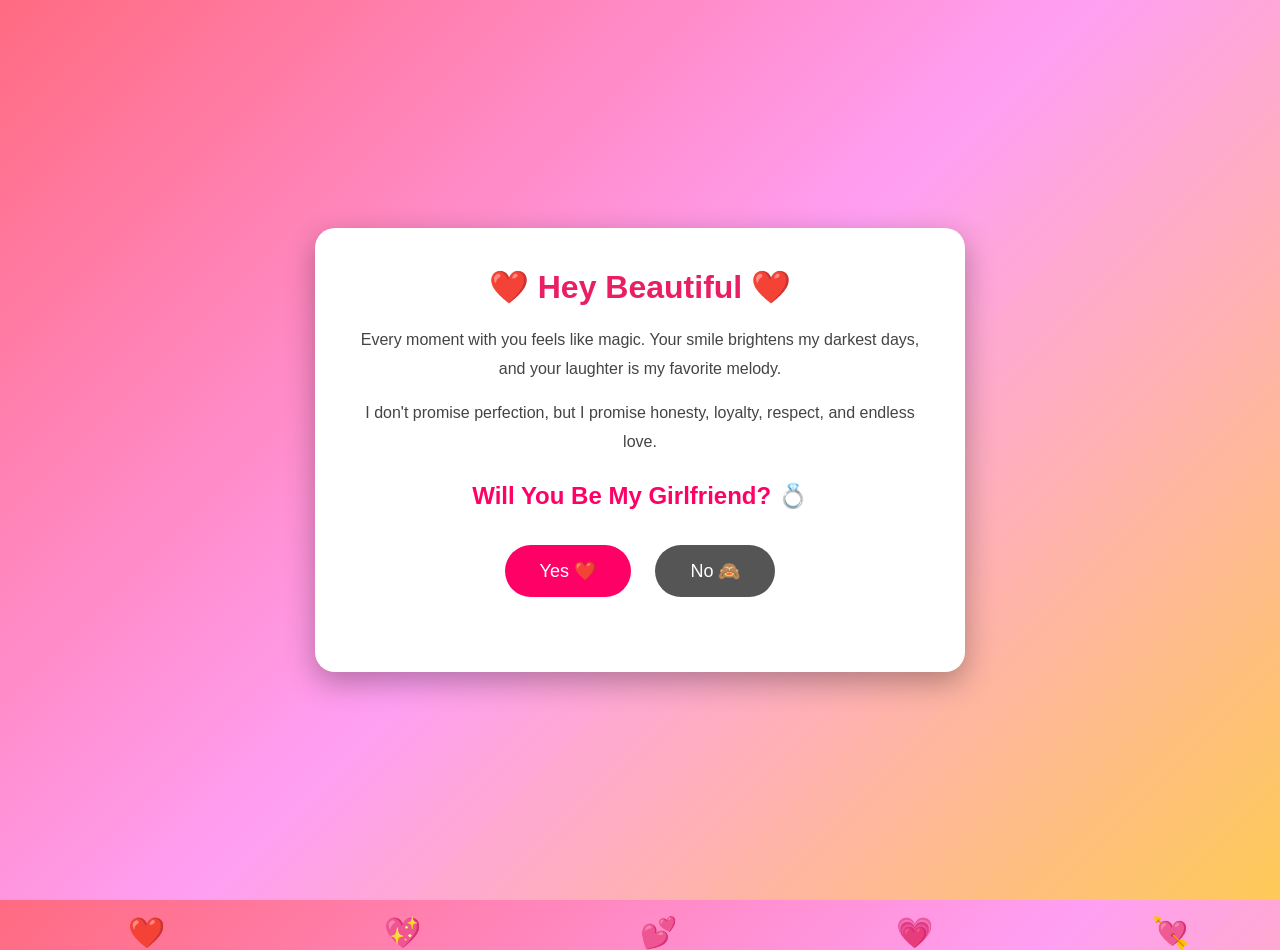
<file: python/index.html>
<!DOCTYPE html>
<html lang="en">
<head>
<meta charset="UTF-8">
<meta name="viewport" content="width=device-width, initial-scale=1.0">
<title>For Someone Special ❤️</title>

<style>
*{
    margin:0;
    padding:0;
    box-sizing:border-box;
    font-family:Arial, Helvetica, sans-serif;
}

body{
    height:100vh;
    overflow:hidden;
    display:flex;
    justify-content:center;
    align-items:center;
    background:linear-gradient(135deg,#ff6b81,#ff9ff3,#feca57);
}

.container{
    width:90%;
    max-width:650px;
    background:#fff;
    padding:40px;
    border-radius:20px;
    text-align:center;
    box-shadow:0 10px 30px rgba(0,0,0,.3);
    animation:fade 1.5s ease;
}

h1{
    color:#e91e63;
    margin-bottom:20px;
}

h2{
    color:#ff0066;
    margin-top:25px;
}

p{
    color:#444;
    line-height:1.8;
    margin:15px 0;
}

.buttons{
    margin-top:25px;
}

button{
    padding:15px 35px;
    margin:10px;
    border:none;
    border-radius:40px;
    font-size:18px;
    cursor:pointer;
    color:white;
    transition:.3s;
}

button:first-child{
    background:#ff0066;
}

button:last-child{
    background:#555;
}

button:hover{
    transform:scale(1.1);
}

.hearts span{
    position:absolute;
    bottom:-50px;
    font-size:30px;
    animation:float 8s linear infinite;
}

.hearts span:nth-child(1){left:10%;animation-delay:0s;}
.hearts span:nth-child(2){left:30%;animation-delay:2s;}
.hearts span:nth-child(3){left:50%;animation-delay:4s;}
.hearts span:nth-child(4){left:70%;animation-delay:1s;}
.hearts span:nth-child(5){left:90%;animation-delay:3s;}

@keyframes float{
    0%{
        transform:translateY(0);
        opacity:0;
    }
    20%{
        opacity:1;
    }
    100%{
        transform:translateY(-120vh);
        opacity:0;
    }
}

@keyframes fade{
    from{
        opacity:0;
        transform:translateY(40px);
    }
    to{
        opacity:1;
        transform:translateY(0);
    }
}

.confetti{
    position:absolute;
    top:-30px;
    font-size:28px;
    animation:fall linear forwards;
}

@keyframes fall{
    to{
        transform:translateY(120vh) rotate(720deg);
    }
}

#result{
    margin-top:25px;
    color:#ff0066;
}
</style>

</head>
<body>

<div class="hearts">
    <span>❤️</span>
    <span>💖</span>
    <span>💕</span>
    <span>💗</span>
    <span>💘</span>
</div>

<div class="container">
    <h1>❤️ Hey Beautiful ❤️</h1>

    <p>
        Every moment with you feels like magic.
        Your smile brightens my darkest days,
        and your laughter is my favorite melody.
    </p>

    <p>
        I don't promise perfection,
        but I promise honesty, loyalty,
        respect, and endless love.
    </p>

    <h2>Will You Be My Girlfriend? 💍</h2>

    <div class="buttons">
        <button onclick="yes()">Yes ❤️</button>
        <button onclick="no()">No 🙈</button>
    </div>

    <h2 id="result"></h2>
</div>

<script>
function yes(){
    document.getElementById("result").innerHTML =
    "🎉❤️ You just made me the happiest person alive! ❤️🎉";

    for(let i=0;i<120;i++){
        let heart=document.createElement("div");
        heart.innerHTML="❤️";
        heart.className="confetti";
        heart.style.left=Math.random()*100+"vw";
        heart.style.animationDuration=(Math.random()*2+2)+"s";
        document.body.appendChild(heart);

        setTimeout(()=>{
            heart.remove();
        },4000);
    }
}

function no(){
    document.getElementById("result").innerHTML =
    "🥺 Please think once more... My answer will always be YOU ❤️";
}
</script>

</body>
</html>
</file>
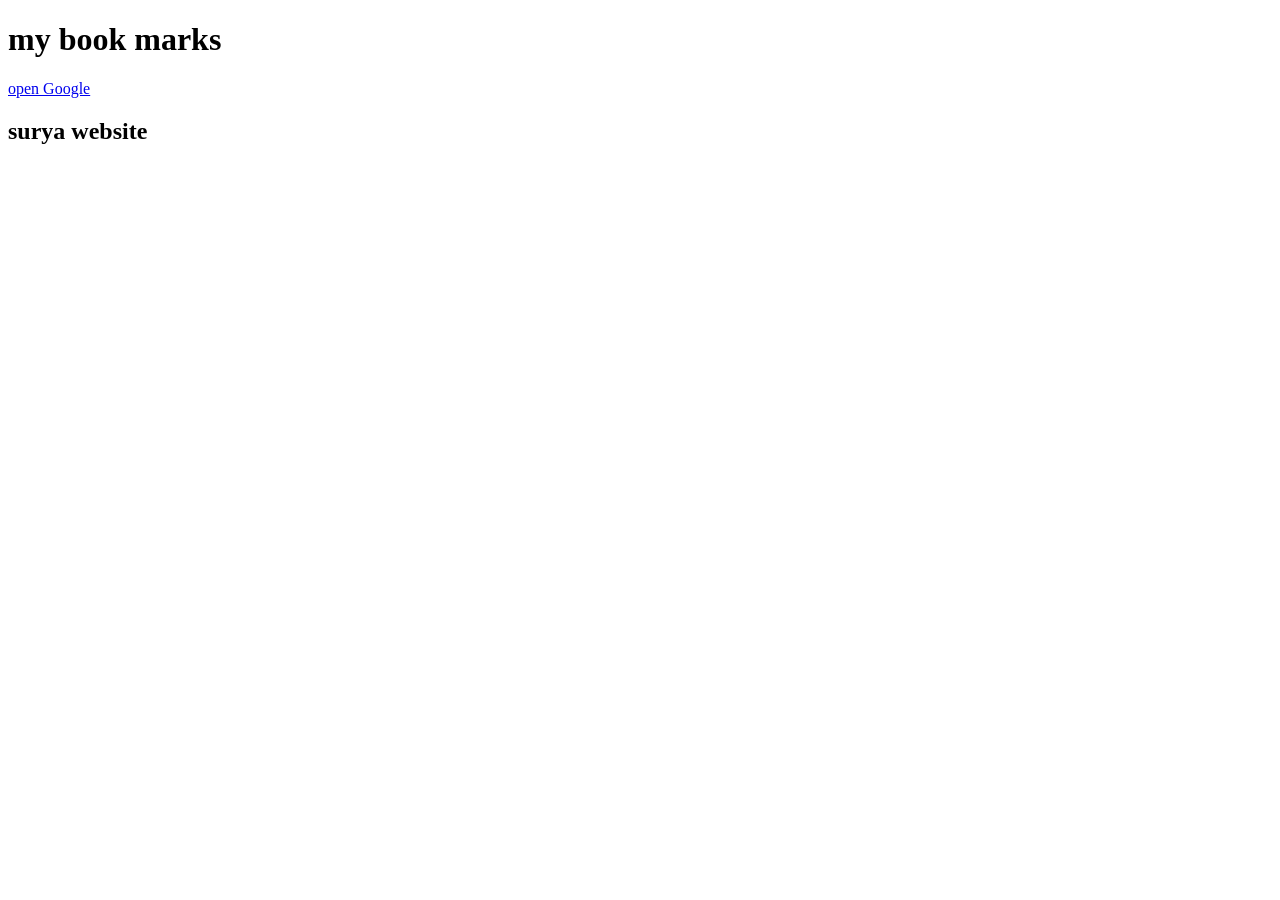
<file: python/bookamarks.html>
<!DOCTYPE html>
<html lang="en">
<head>
    <meta charset="UTF-8">
    <meta name="viewport" content="width=device-width, initial-scale=1.0">
    <title> bookmarks - surya </title>
</head>
<body>
    <h1>my book marks</h1>
    <a href="https://www.Google.com">open Google</a>
    <h2> surya website</h2>
</body>
</html>
</file>
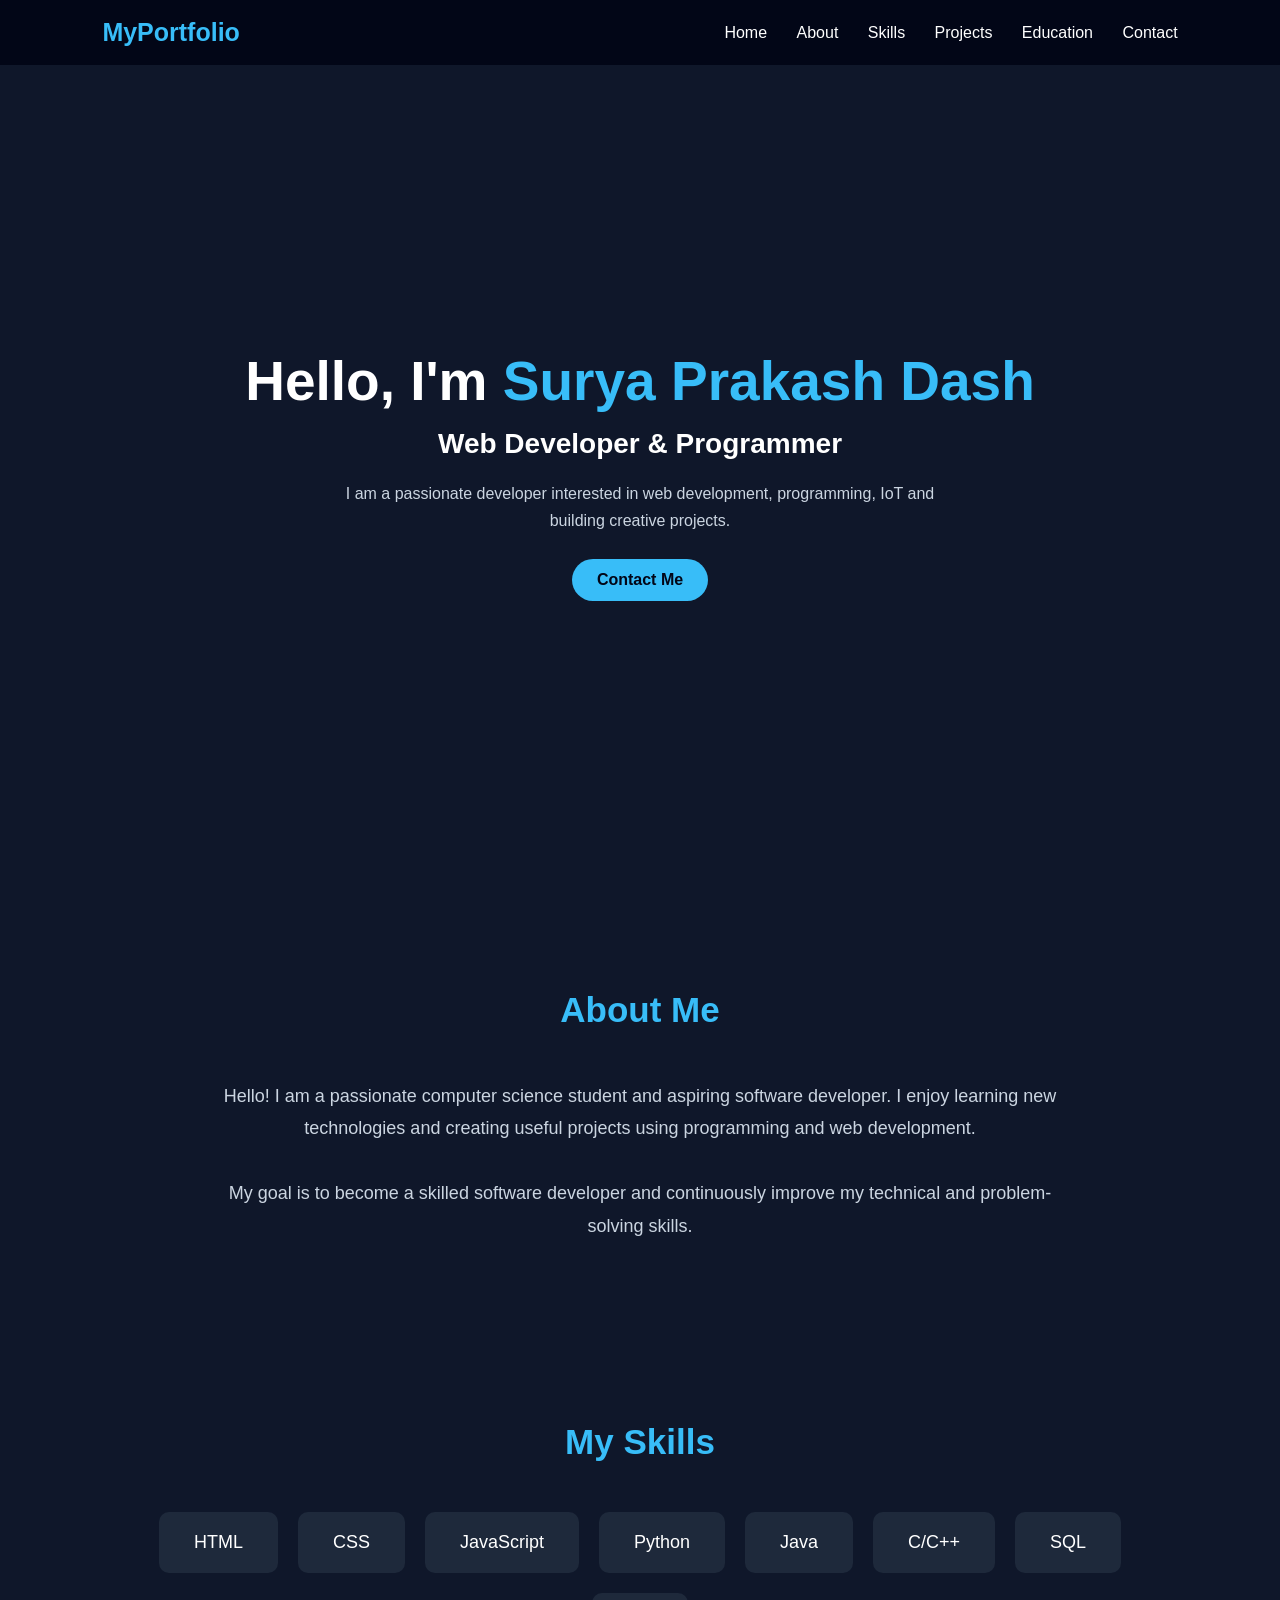
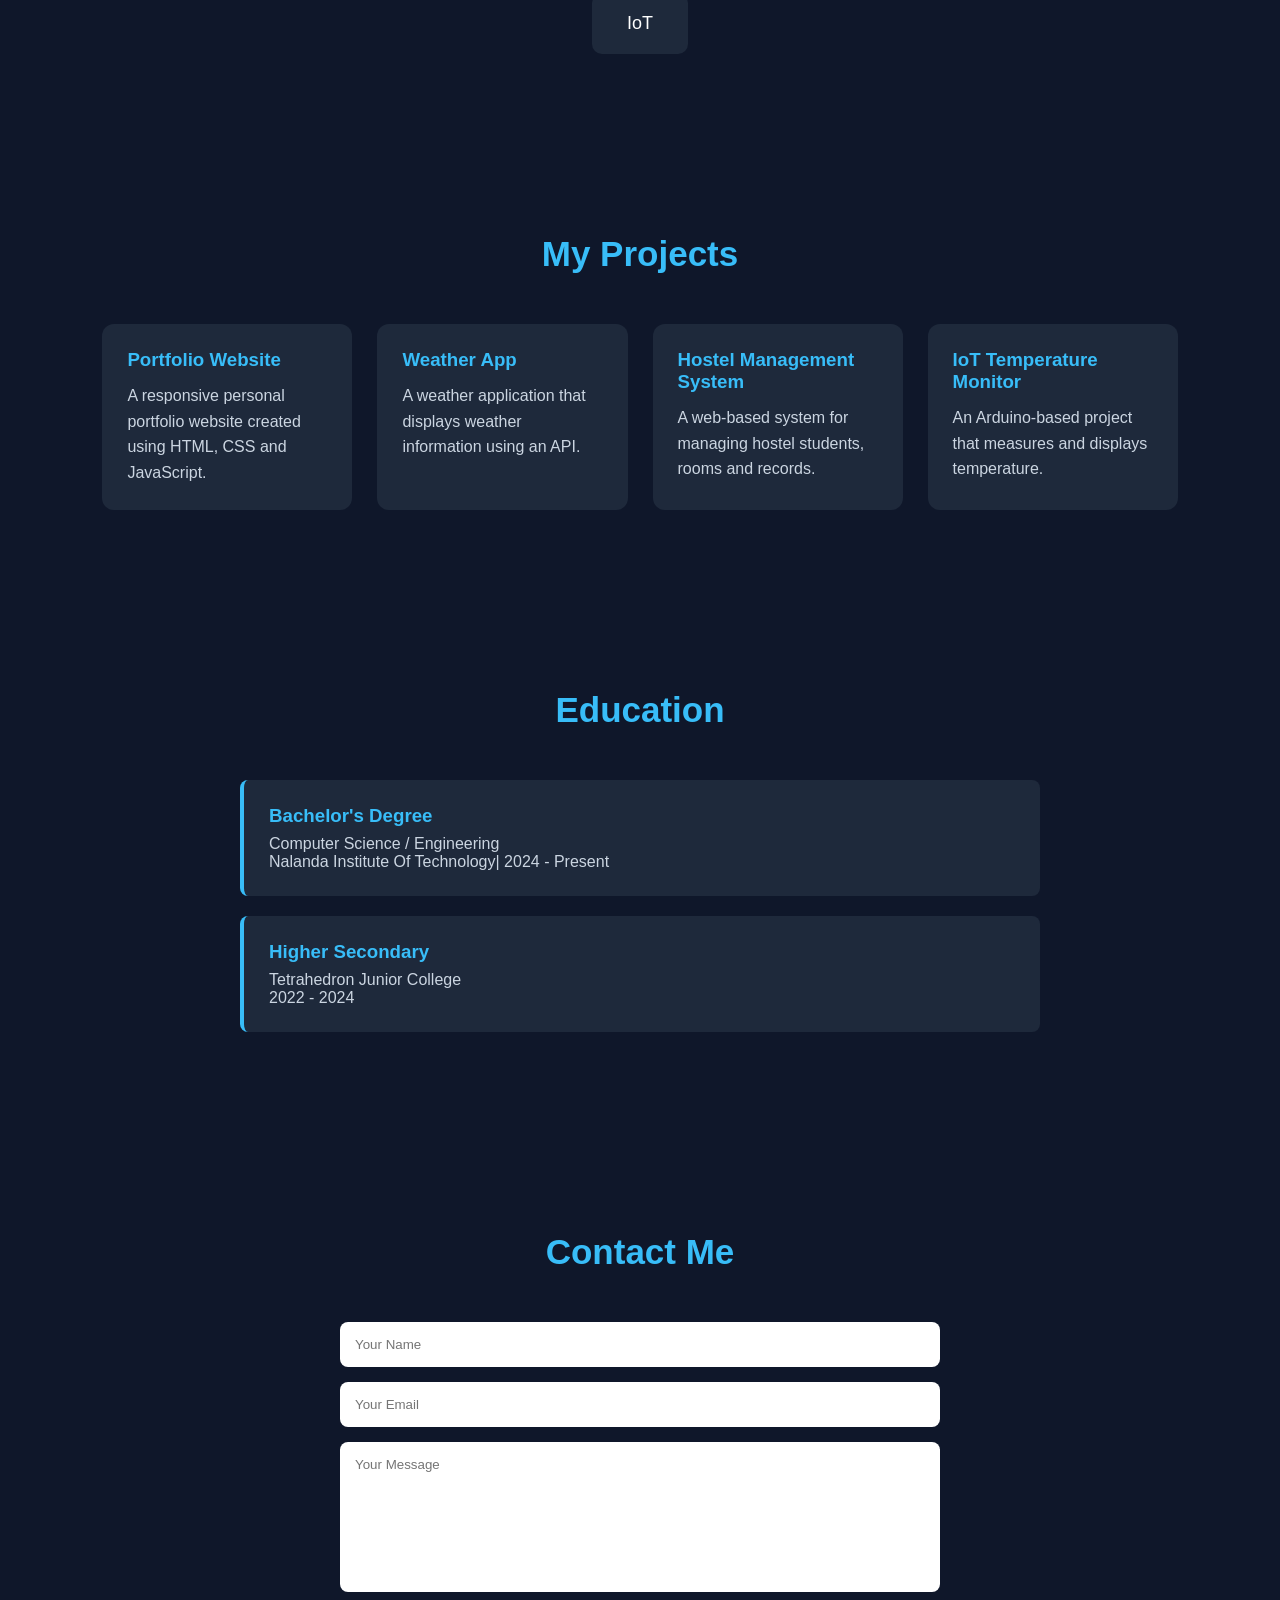
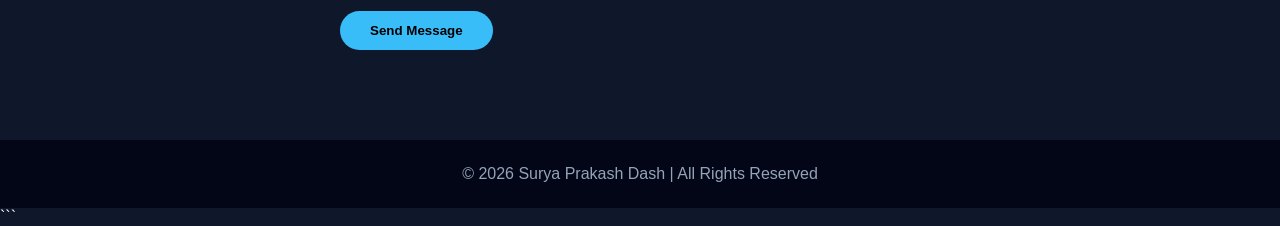
<file: python/khusi.html>
<!DOCTYPE html>
<html lang="en">
<head>
    <meta charset="UTF-8">
    <meta name="viewport" content="width=device-width, initial-scale=1.0">

    <title>My Portfolio</title>

    <style>
        * {
            margin: 0;
            padding: 0;
            box-sizing: border-box;
            scroll-behavior: smooth;
            font-family: Arial, Helvetica, sans-serif;
        }

        body {
            background: #0f172a;
            color: white;
        }

        /* Navbar */
        header {
            position: fixed;
            top: 0;
            width: 100%;
            background: #020617;
            padding: 18px 8%;
            display: flex;
            justify-content: space-between;
            align-items: center;
            z-index: 1000;
        }

        .logo {
            font-size: 25px;
            font-weight: bold;
            color: #38bdf8;
        }

        nav a {
            color: white;
            text-decoration: none;
            margin-left: 25px;
            font-size: 16px;
            transition: 0.3s;
        }

        nav a:hover {
            color: #38bdf8;
        }

        /* Home */
        #home {
            min-height: 100vh;
            display: flex;
            justify-content: center;
            align-items: center;
            text-align: center;
            padding: 100px 20px 50px;
        }

        .home-content h1 {
            font-size: 55px;
            margin-bottom: 15px;
        }

        .home-content h1 span {
            color: #38bdf8;
        }

        .home-content h2 {
            font-size: 28px;
            margin-bottom: 20px;
        }

        .home-content p {
            max-width: 600px;
            margin: auto;
            color: #cbd5e1;
            line-height: 1.7;
        }

        .btn {
            display: inline-block;
            margin-top: 25px;
            padding: 12px 25px;
            background: #38bdf8;
            color: #020617;
            text-decoration: none;
            border-radius: 25px;
            font-weight: bold;
            transition: 0.3s;
        }

        .btn:hover {
            transform: scale(1.05);
            background: #7dd3fc;
        }

        /* Common Section */
        section {
            padding: 90px 8%;
        }

        .section-title {
            text-align: center;
            font-size: 35px;
            margin-bottom: 50px;
            color: #38bdf8;
        }

        /* About */
        .about {
            max-width: 850px;
            margin: auto;
            text-align: center;
            color: #cbd5e1;
            line-height: 1.8;
            font-size: 18px;
        }

        /* Skills */
        .skills-container {
            display: flex;
            justify-content: center;
            flex-wrap: wrap;
            gap: 20px;
        }

        .skill {
            background: #1e293b;
            padding: 20px 35px;
            border-radius: 10px;
            font-size: 18px;
            transition: 0.3s;
        }

        .skill:hover {
            transform: translateY(-8px);
            background: #334155;
        }

        /* Projects */
        .projects-container {
            display: grid;
            grid-template-columns: repeat(auto-fit, minmax(250px, 1fr));
            gap: 25px;
        }

        .project {
            background: #1e293b;
            padding: 25px;
            border-radius: 12px;
            transition: 0.3s;
        }

        .project:hover {
            transform: translateY(-8px);
        }

        .project h3 {
            color: #38bdf8;
            margin-bottom: 12px;
        }

        .project p {
            color: #cbd5e1;
            line-height: 1.6;
        }

        /* Education */
        .education {
            max-width: 800px;
            margin: auto;
        }

        .education-box {
            background: #1e293b;
            padding: 25px;
            margin-bottom: 20px;
            border-left: 4px solid #38bdf8;
            border-radius: 8px;
        }

        .education-box h3 {
            color: #38bdf8;
            margin-bottom: 8px;
        }

        .education-box p {
            color: #cbd5e1;
        }

        /* Contact */
        .contact {
            max-width: 600px;
            margin: auto;
        }

        .contact input,
        .contact textarea {
            width: 100%;
            padding: 15px;
            margin-bottom: 15px;
            border: none;
            border-radius: 8px;
            outline: none;
        }

        .contact textarea {
            height: 150px;
            resize: none;
        }

        .contact button {
            padding: 12px 30px;
            border: none;
            border-radius: 25px;
            background: #38bdf8;
            font-weight: bold;
            cursor: pointer;
        }

        /* Footer */
        footer {
            text-align: center;
            padding: 25px;
            background: #020617;
            color: #94a3b8;
        }

        /* Mobile */
        @media (max-width: 768px) {

            header {
                padding: 15px 5%;
            }

            nav a {
                margin-left: 10px;
                font-size: 13px;
            }

            .home-content h1 {
                font-size: 40px;
            }

            .home-content h2 {
                font-size: 22px;
            }

            section {
                padding: 70px 5%;
            }
        }
    </style>
</head>

<body>

    <!-- Navbar -->
    <header>
        <div class="logo">MyPortfolio</div>

        <nav>
            <a href="#home">Home</a>
            <a href="#about">About</a>
            <a href="#skills">Skills</a>
            <a href="#projects">Projects</a>
            <a href="#education">Education</a>
            <a href="#contact">Contact</a>
        </nav>
    </header>


    <!-- Home -->
    <section id="home">
        <div class="home-content">

            <h1>Hello, I'm <span>Surya Prakash Dash</span></h1>

            <h2>Web Developer & Programmer</h2>

            <p>
                I am a passionate developer interested in web development,
                programming, IoT and building creative projects.
            </p>

            <a href="#contact" class="btn">Contact Me</a>

        </div>
    </section>


    <!-- About -->
    <section id="about">

        <h2 class="section-title">About Me</h2>

        <div class="about">
            <p>
                Hello! I am a passionate computer science student and
                aspiring software developer. I enjoy learning new
                technologies and creating useful projects using
                programming and web development.
            </p>

            <br>

            <p>
                My goal is to become a skilled software developer and
                continuously improve my technical and problem-solving skills.
            </p>
        </div>

    </section>


    <!-- Skills -->
    <section id="skills">

        <h2 class="section-title">My Skills</h2>

        <div class="skills-container">

            <div class="skill">HTML</div>
            <div class="skill">CSS</div>
            <div class="skill">JavaScript</div>
            <div class="skill">Python</div>
            <div class="skill">Java</div>
            <div class="skill">C/C++</div>
            <div class="skill">SQL</div>
            <div class="skill">IoT</div>

        </div>

    </section>


    <!-- Projects -->
    <section id="projects">

        <h2 class="section-title">My Projects</h2>

        <div class="projects-container">

            <div class="project">
                <h3>Portfolio Website</h3>
                <p>
                    A responsive personal portfolio website created
                    using HTML, CSS and JavaScript.
                </p>
            </div>

            <div class="project">
                <h3>Weather App</h3>
                <p>
                    A weather application that displays weather
                    information using an API.
                </p>
            </div>

            <div class="project">
                <h3>Hostel Management System</h3>
                <p>
                    A web-based system for managing hostel students,
                    rooms and records.
                </p>
            </div>

            <div class="project">
                <h3>IoT Temperature Monitor</h3>
                <p>
                    An Arduino-based project that measures and
                    displays temperature.
                </p>
            </div>

        </div>

    </section>


    <!-- Education -->
    <section id="education">

        <h2 class="section-title">Education</h2>

        <div class="education">

            <div class="education-box">
                <h3>Bachelor's Degree</h3>
                <p>Computer Science / Engineering</p>
                <p>Nalanda Institute Of Technology| 2024 - Present</p>
            </div>

            <div class="education-box">
                <h3>Higher Secondary</h3>
                <p>Tetrahedron Junior College</p>
                <p>2022 - 2024</p>
            </div>

        </div>

    </section>


    <!-- Contact -->
    <section id="contact">

        <h2 class="section-title">Contact Me</h2>

        <div class="contact">

            <input type="text" placeholder="Your Name">

            <input type="email" placeholder="Your Email">

            <textarea placeholder="Your Message"></textarea>

            <button onclick="sendMessage()">Send Message</button>

        </div>

    </section>


    <!-- Footer -->
    <footer>

        <p>
            © 2026 Surya Prakash Dash | All Rights Reserved
        </p>

    </footer>


    <!-- JavaScript -->
    <script>

        function sendMessage() {
            alert("Thank you! Your message has been submitted.");
        }

    </script>

</body>
</html>
```
</file>
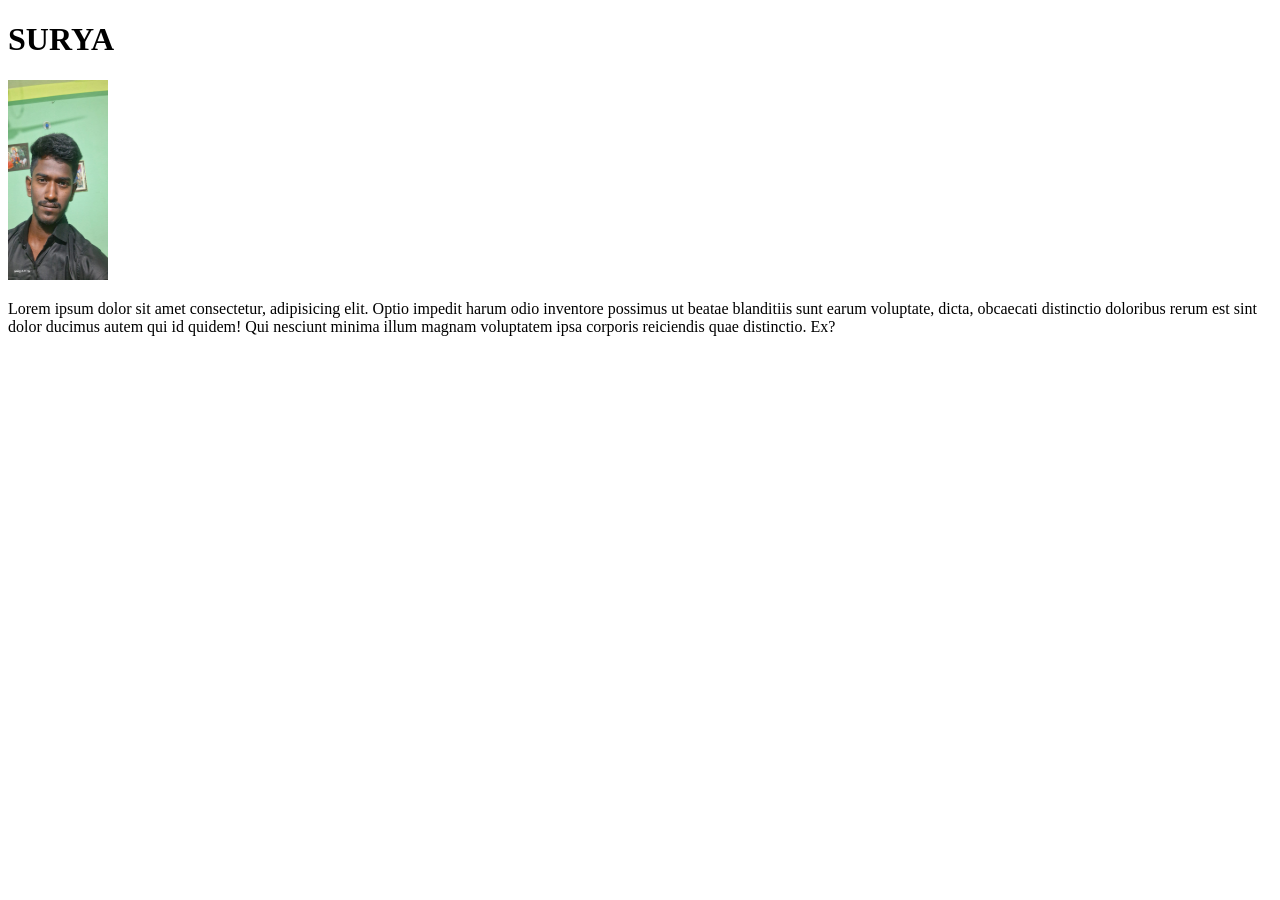
<file: python/mrutu.html>
<!DOCTYPE html>
<html lang="en">
<head>
    <meta charset="UTF-8">
    <meta name="viewport" content="width=device-width, initial-scale=1.0">
    <meta name="description" content="This is a website about Surya, a developer.">
    <title>surya.com</title>
</head>
<body>
    <h1>SURYA</h1>
    <img src="profile.jpeg" alt="" height="200"width="100">
    <p> Lorem ipsum dolor sit amet consectetur, adipisicing elit. Optio impedit harum odio inventore possimus ut beatae blanditiis sunt earum voluptate, dicta, obcaecati distinctio doloribus rerum est sint dolor ducimus autem qui id quidem! Qui nesciunt minima illum magnam voluptatem ipsa corporis reiciendis quae distinctio. Ex?</p>
</body>
</html>
</file>
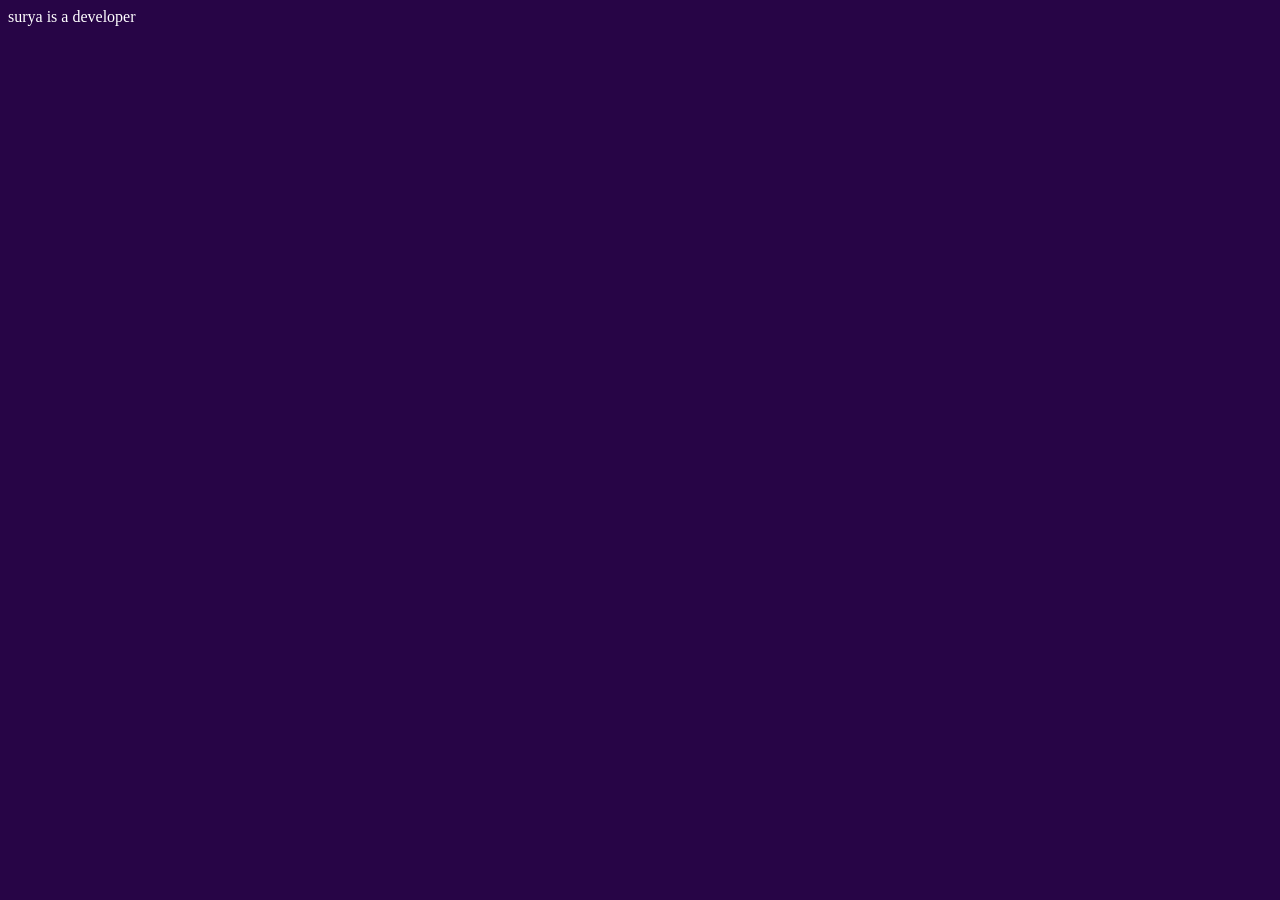
<file: python/satya.html>
<!DOCTYPE html>
<html lang="en">
<head>
    <meta charset="UTF-8">
    <meta name="viewport" content="width=device-width, initial-scale=1.0">
    <title>surya ka website</title>
    <link rel="stylesheet" href="style.css">
</head>
<body>
    surya is a developer
    <script src="script.js"></script>
</body>
</html>
</file>
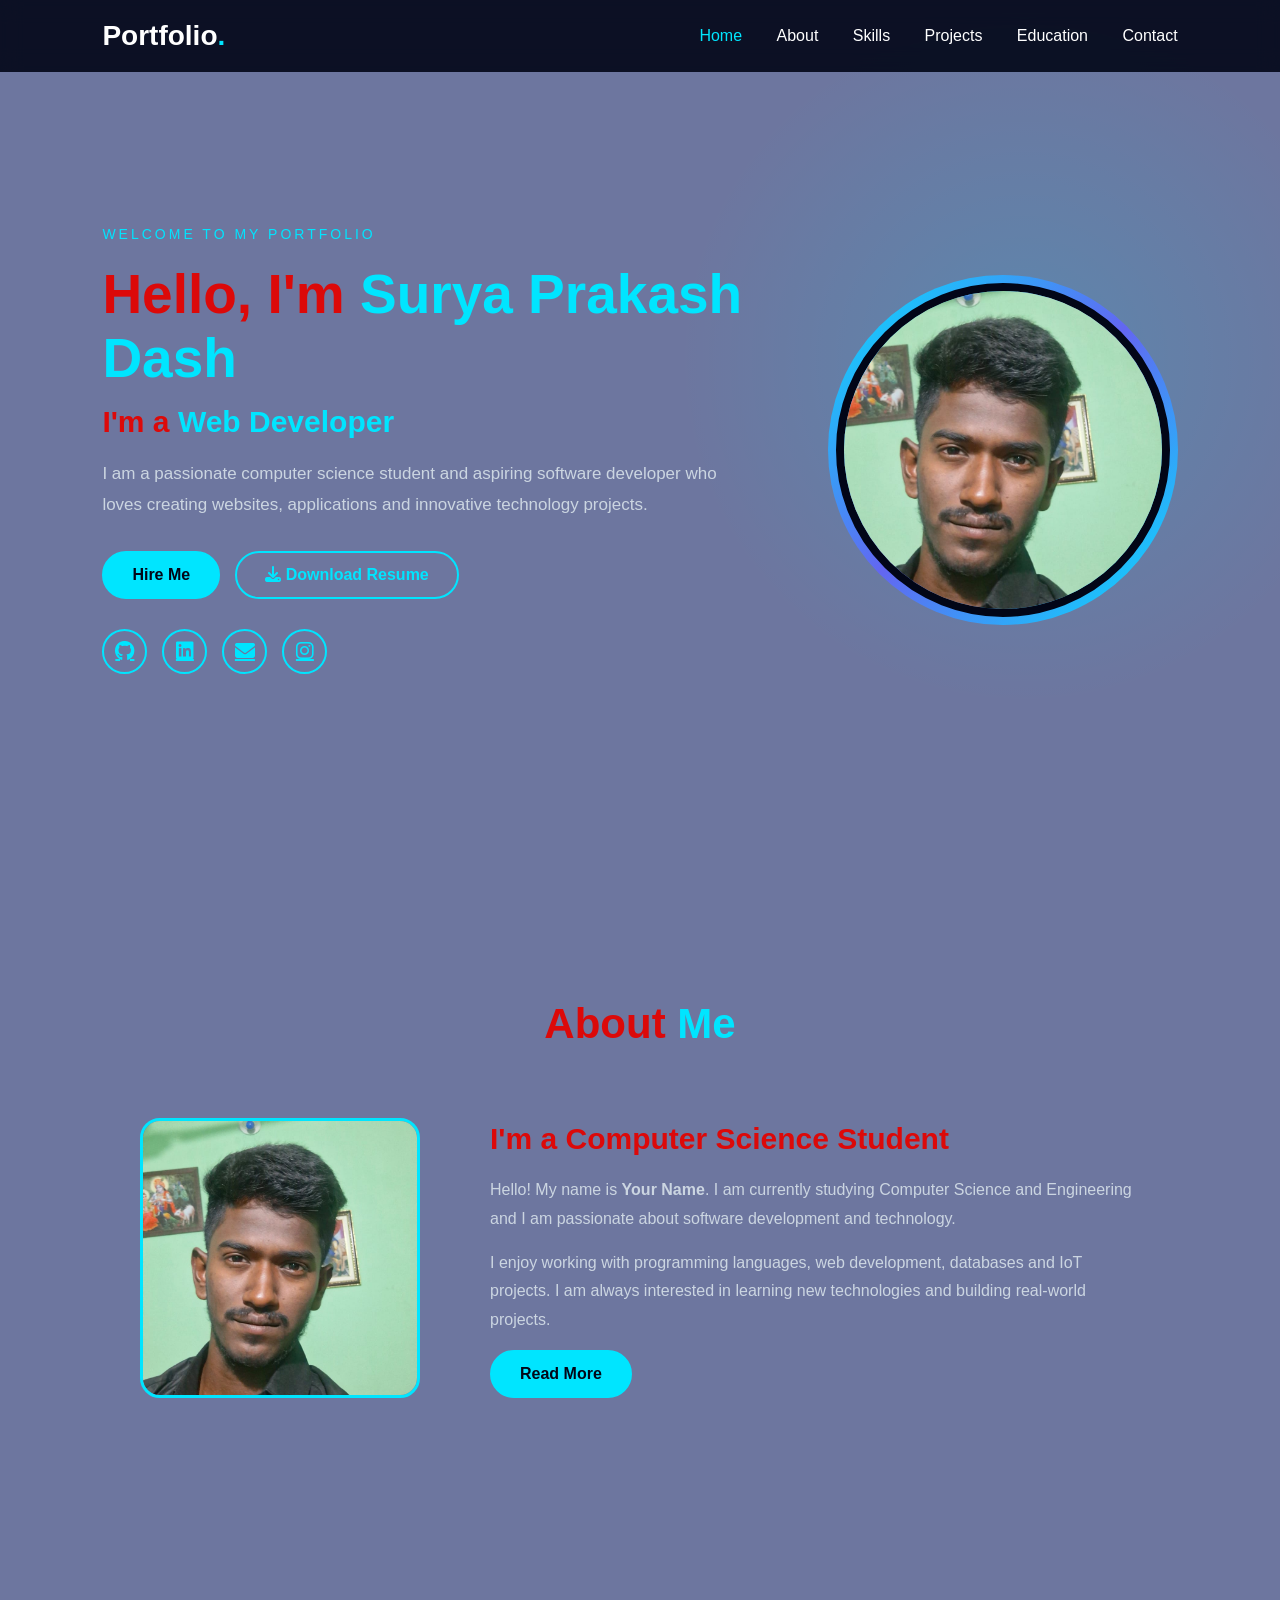
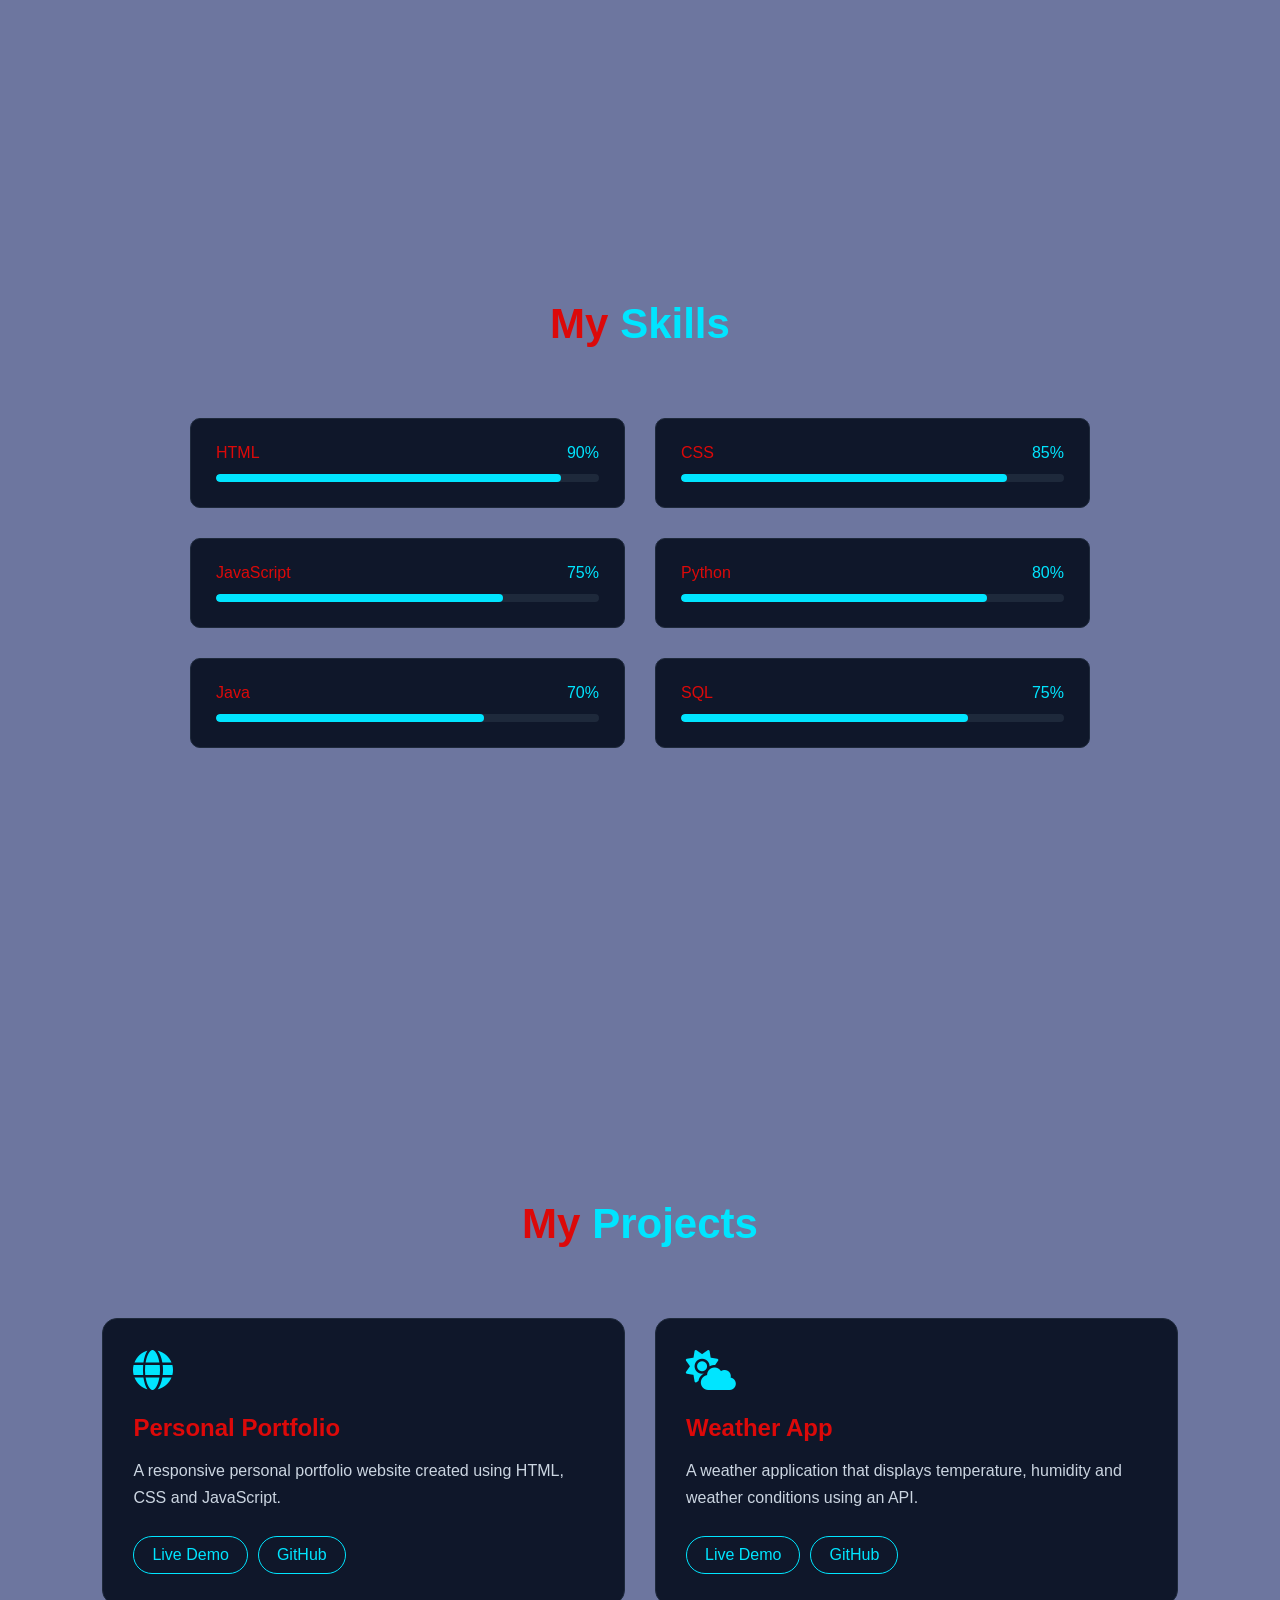
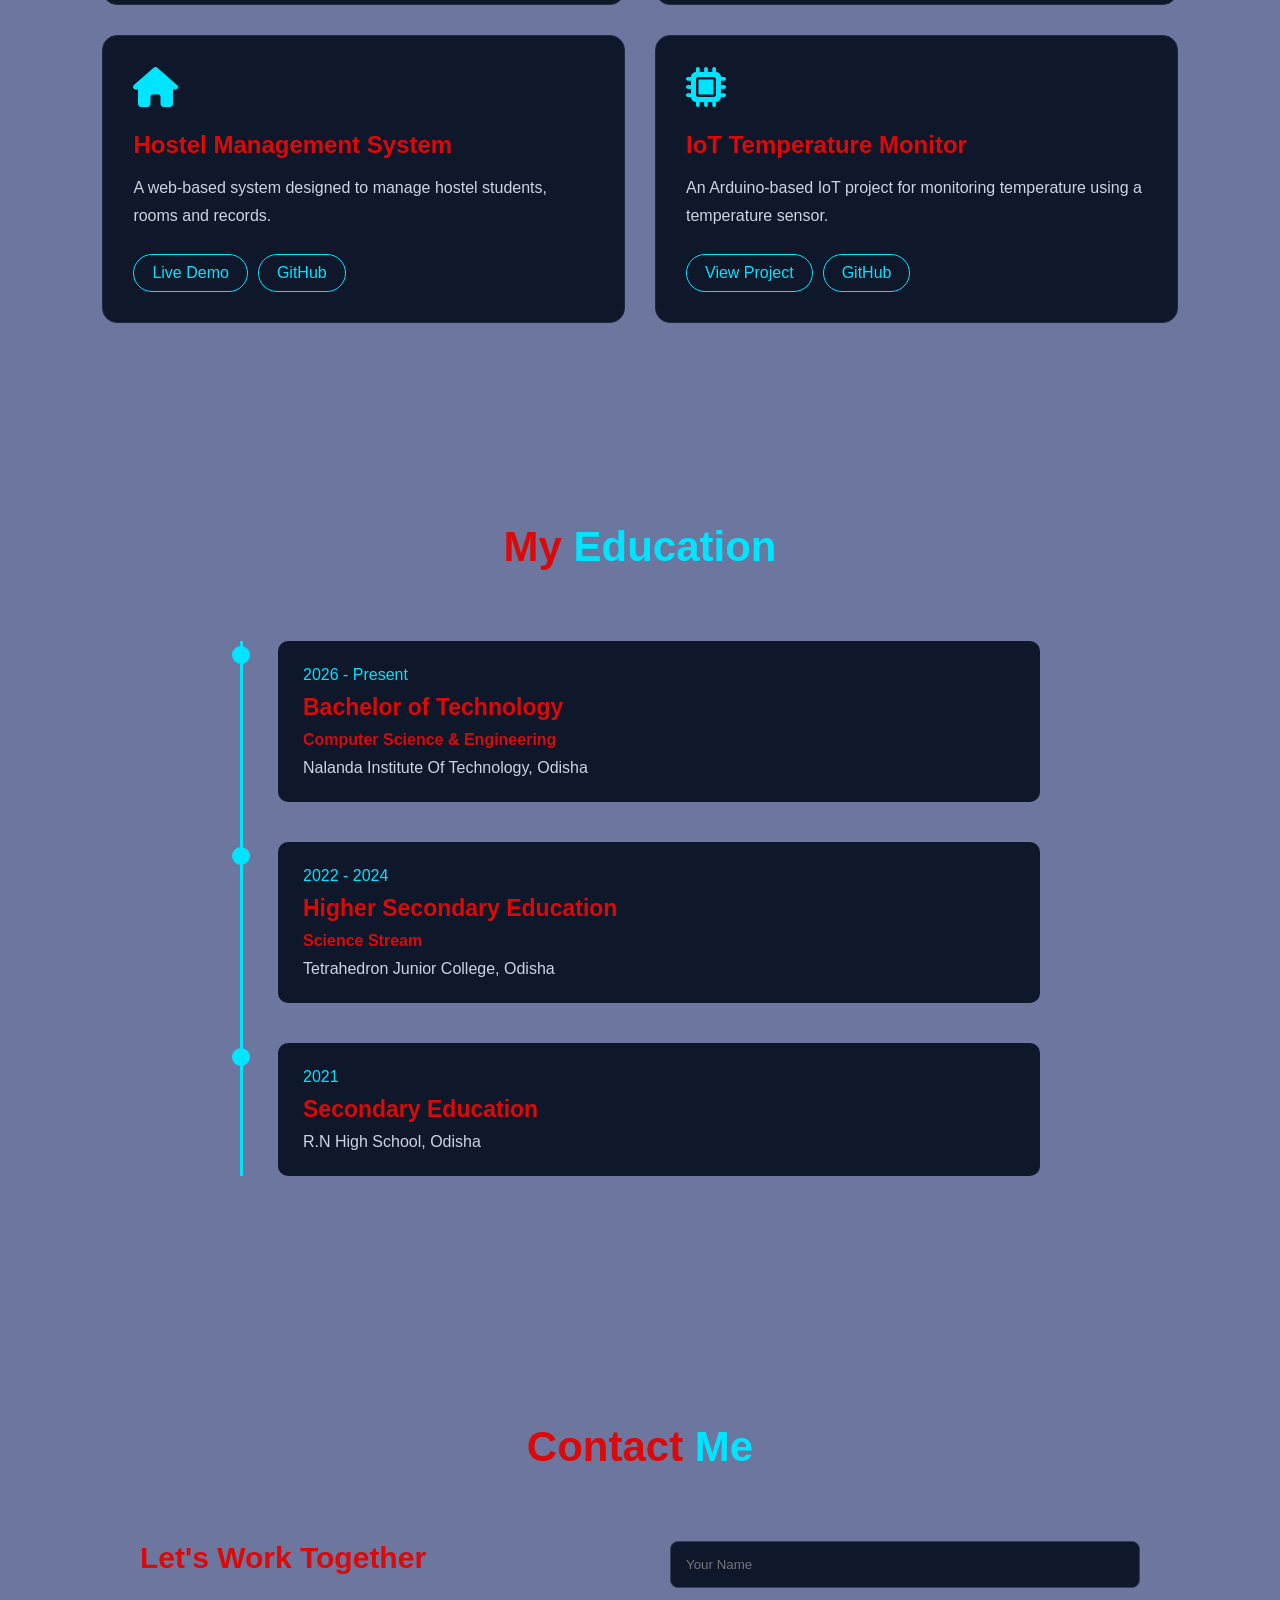
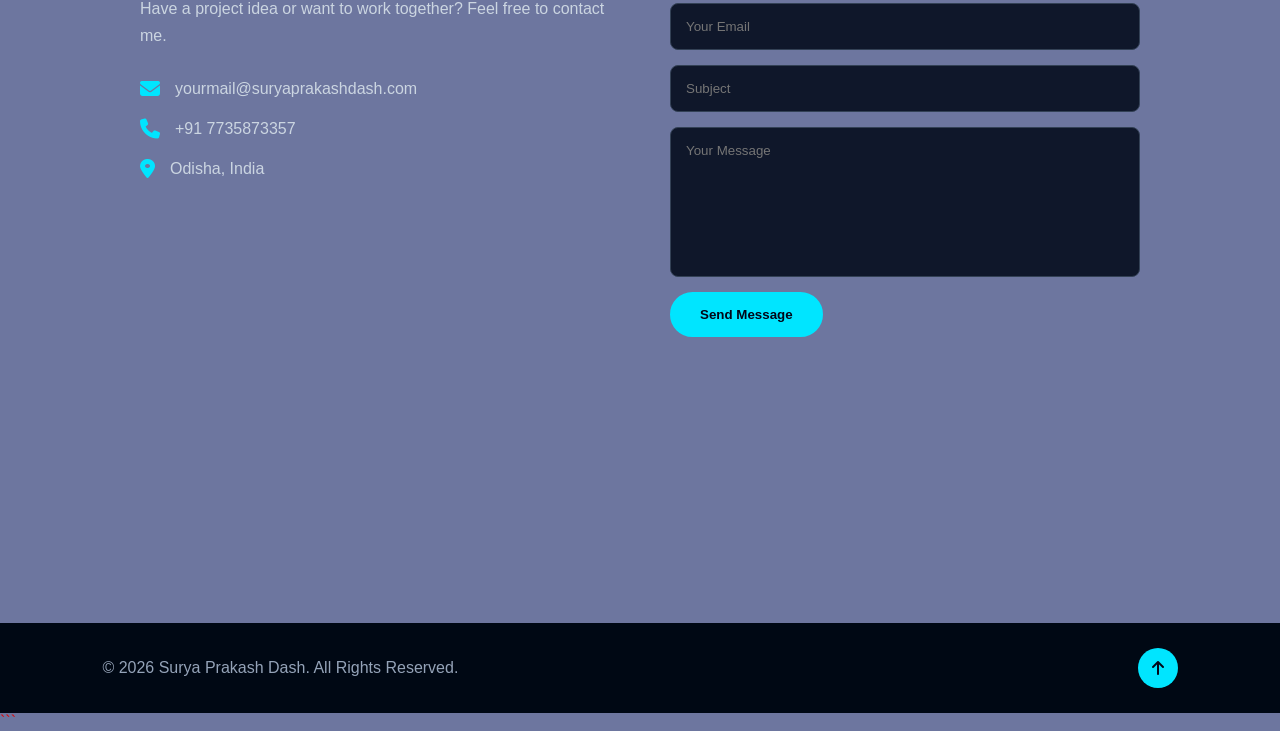
<file: python/shradha.html>
<!DOCTYPE html>
<html lang="en">

<head>
    <meta charset="UTF-8">
    <meta name="viewport" content="width=device-width, initial-scale=1.0">

    <title>Surya Prakash Dash | Portfolio</title>

    <!-- Font Awesome -->
    <link rel="stylesheet"
          href="https://cdnjs.cloudflare.com/ajax/libs/font-awesome/6.5.2/css/all.min.css">

    <style>

        /* ================= RESET ================= */

        * {
            margin: 0;
            padding: 0;
            box-sizing: border-box;
            font-family: Arial, Helvetica, sans-serif;
        }

        html {
            scroll-behavior: smooth;
        }

        body {
            background: #6d769f;
            color: #dc0909;
        }


        /* ================= NAVBAR ================= */

        header {
            position: fixed;
            top: 0;
            left: 0;
            width: 100%;
            padding: 20px 8%;

            display: flex;
            justify-content: space-between;
            align-items: center;

            background: rgba(2, 6, 23, 0.9);
            backdrop-filter: blur(10px);

            z-index: 1000;
        }

        .logo {
            font-size: 28px;
            font-weight: bold;
            color: white;
            text-decoration: none;
        }

        .logo span {
            color: #00e5ff;
        }

        nav a {
            color: white;
            text-decoration: none;
            margin-left: 30px;
            font-size: 16px;
            transition: 0.3s;
        }

        nav a:hover,
        nav a.active {
            color: #00e5ff;
        }

        .menu-btn {
            display: none;
            font-size: 25px;
            cursor: pointer;
        }


        /* ================= COMMON ================= */

        section {
            min-height: 100vh;
            padding: 100px 8%;
        }

        .section-title {
            text-align: center;
            font-size: 42px;
            margin-bottom: 70px;
        }

        .section-title span {
            color: #00e5ff;
        }


        /* ================= HOME ================= */

        .home {
            display: flex;
            justify-content: space-between;
            align-items: center;
            gap: 50px;

            background:
                radial-gradient(
                    circle at 80% 40%,
                    rgba(0, 229, 255, 0.15),
                    transparent 30%
                );
        }

        .home-content {
            max-width: 650px;
        }

        .welcome {
            color: #00e5ff;
            letter-spacing: 3px;
            font-size: 14px;
            margin-bottom: 20px;
        }

        .home-content h1 {
            font-size: 55px;
            margin-bottom: 15px;
        }

        .home-content h1 span {
            color: #00e5ff;
        }

        .home-content h2 {
            font-size: 30px;
            margin-bottom: 20px;
        }

        .home-content h2 span {
            color: #00e5ff;
        }

        .description {
            color: #cbd5e1;
            line-height: 1.8;
            font-size: 17px;
        }


        /* ================= BUTTONS ================= */

        .buttons {
            margin-top: 30px;
            display: flex;
            gap: 15px;
            flex-wrap: wrap;
        }

        .btn {
            display: inline-block;
            padding: 13px 28px;

            border-radius: 30px;

            background: #00e5ff;
            color: #020617;

            text-decoration: none;
            font-weight: bold;

            border: 2px solid #00e5ff;

            transition: 0.3s;
        }

        .btn:hover {
            background: transparent;
            color: #00e5ff;
            transform: translateY(-3px);
        }

        .btn.secondary {
            background: transparent;
            color: #00e5ff;
        }

        .btn.secondary:hover {
            background: #00e5ff;
            color: #020617;
        }


        /* ================= SOCIAL ICONS ================= */

        .social-icons {
            margin-top: 30px;
            display: flex;
            gap: 15px;
        }

        .social-icons a {
            width: 45px;
            height: 45px;

            display: flex;
            justify-content: center;
            align-items: center;

            border: 2px solid #00e5ff;
            border-radius: 50%;

            color: #00e5ff;
            font-size: 20px;

            transition: 0.3s;
        }

        .social-icons a:hover {
            background: #00e5ff;
            color: #020617;
            transform: translateY(-5px);
        }


        /* ================= PROFILE IMAGE ================= */

        .home-image {
            display: flex;
            justify-content: center;
            align-items: center;
        }

        .image-circle {
            width: 350px;
            height: 350px;
            border-radius: 50%;
            padding: 8px;

            background: linear-gradient(
                135deg,
                #00e5ff,
                #6366f1,
                #00e5ff
            );

            animation: floating 4s ease-in-out infinite;
        }

        .image-circle img {
            width: 100%;
            height: 100%;

            object-fit: cover;
            border-radius: 50%;

            border: 8px solid #020617;
        }

        @keyframes floating {

            0%, 100% {
                transform: translateY(0);
            }

            50% {
                transform: translateY(-15px);
            }

        }


        /* ================= ABOUT ================= */

        .about-container {
            display: flex;
            align-items: center;
            justify-content: center;

            gap: 70px;
        }

        .about-image img {
            width: 280px;
            height: 280px;

            object-fit: cover;

            border-radius: 20px;
            border: 3px solid #00e5ff;
        }

        .about-content {
            max-width: 650px;
        }

        .about-content h3 {
            font-size: 30px;
            margin-bottom: 20px;
        }

        .about-content p {
            color: #cbd5e1;
            line-height: 1.8;
            margin-bottom: 15px;
        }


        /* ================= SKILLS ================= */

        .skills-container {
            max-width: 900px;
            margin: auto;

            display: grid;
            grid-template-columns: repeat(2, 1fr);
            gap: 30px;
        }

        .skill-box {
            background: #0f172a;
            padding: 25px;
            border-radius: 10px;

            border: 1px solid #1e293b;
        }

        .skill-info {
            display: flex;
            justify-content: space-between;
            margin-bottom: 12px;
        }

        .skill-info span:last-child {
            color: #00e5ff;
        }

        .progress {
            height: 8px;
            background: #1e293b;
            border-radius: 10px;
            overflow: hidden;
        }

        .progress span {
            display: block;
            height: 100%;

            background: #00e5ff;
            border-radius: 10px;
        }


        /* ================= PROJECTS ================= */

        .projects-container {
            display: grid;
            grid-template-columns: repeat(2, 1fr);
            gap: 30px;
        }

        .project-card {
            background: #0f172a;
            padding: 30px;
            border-radius: 15px;

            border: 1px solid #1e293b;

            transition: 0.3s;
        }

        .project-card:hover {
            transform: translateY(-10px);
            border-color: #00e5ff;
        }

        .project-icon {
            font-size: 40px;
            color: #00e5ff;
            margin-bottom: 20px;
        }

        .project-card h3 {
            font-size: 24px;
            margin-bottom: 15px;
        }

        .project-card p {
            color: #cbd5e1;
            line-height: 1.7;
        }

        .project-buttons {
            margin-top: 25px;
            display: flex;
            gap: 10px;
        }

        .btn-small {
            padding: 9px 18px;

            border: 1px solid #00e5ff;
            border-radius: 20px;

            color: #00e5ff;
            text-decoration: none;

            transition: 0.3s;
        }

        .btn-small:hover {
            background: #00e5ff;
            color: #020617;
        }


        /* ================= EDUCATION ================= */

        .timeline {
            max-width: 800px;
            margin: auto;

            border-left: 3px solid #00e5ff;
            padding-left: 35px;
        }

        .timeline-item {
            position: relative;
            margin-bottom: 40px;
        }

        .timeline-dot {
            position: absolute;

            width: 18px;
            height: 18px;

            background: #00e5ff;
            border-radius: 50%;

            left: -46px;
            top: 5px;
        }

        .timeline-content {
            background: #0f172a;
            padding: 25px;
            border-radius: 10px;
        }

        .timeline-content span {
            color: #00e5ff;
        }

        .timeline-content h3 {
            margin: 10px 0;
            font-size: 23px;
        }

        .timeline-content h4 {
            margin-bottom: 10px;
        }

        .timeline-content p {
            color: #cbd5e1;
        }


        /* ================= CONTACT ================= */

        .contact-container {
            display: grid;
            grid-template-columns: 1fr 1fr;

            gap: 60px;

            max-width: 1000px;
            margin: auto;
        }

        .contact-info h3 {
            font-size: 30px;
            margin-bottom: 20px;
        }

        .contact-info > p {
            color: #cbd5e1;
            line-height: 1.7;
            margin-bottom: 30px;
        }

        .contact-item {
            display: flex;
            align-items: center;

            gap: 15px;
            margin-bottom: 20px;
        }

        .contact-item i {
            color: #00e5ff;
            font-size: 20px;
        }

        .contact-item span {
            color: #cbd5e1;
        }

        #contactForm {
            display: flex;
            flex-direction: column;
            gap: 15px;
        }

        #contactForm input,
        #contactForm textarea {
            width: 100%;

            padding: 15px;

            background: #0f172a;
            color: white;

            border: 1px solid #334155;
            border-radius: 8px;

            outline: none;
        }

        #contactForm input:focus,
        #contactForm textarea:focus {
            border-color: #00e5ff;
        }

        #contactForm textarea {
            height: 150px;
            resize: none;
        }

        #contactForm .btn {
            cursor: pointer;
            align-self: flex-start;
        }


        /* ================= FOOTER ================= */

        footer {
            padding: 25px 8%;

            display: flex;
            justify-content: space-between;
            align-items: center;

            background: #000814;
            color: #94a3b8;
        }

        footer a {
            width: 40px;
            height: 40px;

            display: flex;
            justify-content: center;
            align-items: center;

            border-radius: 50%;

            background: #00e5ff;
            color: #020617;

            text-decoration: none;
        }


        /* ================= RESPONSIVE ================= */

        @media (max-width: 900px) {

            .home {
                flex-direction: column-reverse;
                text-align: center;

                padding-top: 130px;
            }

            .home-content {
                max-width: 700px;
            }

            .buttons,
            .social-icons {
                justify-content: center;
            }

            .about-container {
                flex-direction: column;
                text-align: center;
            }

            .contact-container {
                grid-template-columns: 1fr;
            }

        }


        @media (max-width: 768px) {

            header {
                padding: 18px 5%;
            }

            .menu-btn {
                display: block;
            }

            nav {
                position: absolute;

                top: 70px;
                right: -100%;

                width: 250px;

                padding: 20px;

                background: #0f172a;

                transition: 0.4s;
            }

            nav.active {
                right: 0;
            }

            nav a {
                display: block;
                margin: 20px 0;
            }

            .home-content h1 {
                font-size: 40px;
            }

            .home-content h2 {
                font-size: 23px;
            }

            .image-circle {
                width: 260px;
                height: 260px;
            }

            .skills-container,
            .projects-container {
                grid-template-columns: 1fr;
            }

            .section-title {
                font-size: 34px;
            }

        }


        @media (max-width: 500px) {

            section {
                padding: 80px 5%;
            }

            .home-content h1 {
                font-size: 34px;
            }

            .about-image img {
                width: 220px;
                height: 220px;
            }

            footer {
                flex-direction: column;
                gap: 15px;
            }

        }

    </style>

</head>


<body>


<!-- ================= NAVBAR ================= -->

<header>

    <a href="#home" class="logo">
        Portfolio<span>.</span>
    </a>

    <nav id="navbar">

        <a href="#home" class="active">Home</a>

        <a href="#about">About</a>

        <a href="#skills">Skills</a>

        <a href="#projects">Projects</a>

        <a href="#education">Education</a>

        <a href="#contact">Contact</a>

    </nav>

    <div class="menu-btn" id="menuBtn">
        <i class="fas fa-bars"></i>
    </div>

</header>



<!-- ================= HOME ================= -->

<section class="home" id="home">

    <div class="home-content">

        <p class="welcome">
            WELCOME TO MY PORTFOLIO
        </p>

        <h1>
            Hello, I'm <span>Surya Prakash Dash</span>
        </h1>

        <h2>
            I'm a <span id="typing"></span>
        </h2>

        <p class="description">

            I am a passionate computer science student and
            aspiring software developer who loves creating
            websites, applications and innovative technology
            projects.

        </p>


        <div class="buttons">

            <a href="#contact" class="btn">
                Hire Me
            </a>

            <a href="resume.pdf" download class="btn secondary">

                <i class="fas fa-download"></i>

                Download Resume

            </a>

        </div>


        <div class="social-icons">

            <a href="https://github.com/"
               target="_blank">

                <i class="fab fa-github"></i>

            </a>


            <a href="https://linkedin.com/"
               target="_blank">

                <i class="fab fa-linkedin"></i>

            </a>


            <a href="mailto:yourmail@gmail.com">

                <i class="fas fa-envelope"></i>

            </a>


            <a href="https://instagram.com/"
               target="_blank">

                <i class="fab fa-instagram"></i>

            </a>

        </div>

    </div>


    <div class="home-image">

        <div class="image-circle">

            <img src="profile.jpeg"
                 alt="Profile Photo">

        </div>

    </div>

</section>



<!-- ================= ABOUT ================= -->

<section class="about" id="about">

    <h2 class="section-title">

        About <span>Me</span>

    </h2>


    <div class="about-container">

        <div class="about-image">

            <img src="profile.jpeg"
                 alt="Profile">

        </div>


        <div class="about-content">

            <h3>
                I'm a Computer Science Student
            </h3>


            <p>

                Hello! My name is
                <strong>Your Name</strong>.

                I am currently studying Computer Science
                and Engineering and I am passionate about
                software development and technology.

            </p>


            <p>

                I enjoy working with programming languages,
                web development, databases and IoT projects.

                I am always interested in learning new
                technologies and building real-world projects.

            </p>


            <a href="#contact" class="btn">

                Read More

            </a>

        </div>

    </div>

</section>



<!-- ================= SKILLS ================= -->

<section class="skills" id="skills">

    <h2 class="section-title">

        My <span>Skills</span>

    </h2>


    <div class="skills-container">


        <div class="skill-box">

            <div class="skill-info">

                <span>HTML</span>
                <span>90%</span>

            </div>

            <div class="progress">

                <span style="width:90%"></span>

            </div>

        </div>


        <div class="skill-box">

            <div class="skill-info">

                <span>CSS</span>
                <span>85%</span>

            </div>

            <div class="progress">

                <span style="width:85%"></span>

            </div>

        </div>


        <div class="skill-box">

            <div class="skill-info">

                <span>JavaScript</span>
                <span>75%</span>

            </div>

            <div class="progress">

                <span style="width:75%"></span>

            </div>

        </div>


        <div class="skill-box">

            <div class="skill-info">

                <span>Python</span>
                <span>80%</span>

            </div>

            <div class="progress">

                <span style="width:80%"></span>

            </div>

        </div>


        <div class="skill-box">

            <div class="skill-info">

                <span>Java</span>
                <span>70%</span>

            </div>

            <div class="progress">

                <span style="width:70%"></span>

            </div>

        </div>


        <div class="skill-box">

            <div class="skill-info">

                <span>SQL</span>
                <span>75%</span>

            </div>

            <div class="progress">

                <span style="width:75%"></span>

            </div>

        </div>

    </div>

</section>



<!-- ================= PROJECTS ================= -->

<section class="projects" id="projects">

    <h2 class="section-title">

        My <span>Projects</span>

    </h2>


    <div class="projects-container">


        <div class="project-card">

            <div class="project-icon">

                <i class="fas fa-globe"></i>

            </div>

            <h3>
                Personal Portfolio
            </h3>

            <p>

                A responsive personal portfolio website
                created using HTML, CSS and JavaScript.

            </p>


            <div class="project-buttons">

                <a href="#" class="btn-small">
                    Live Demo
                </a>

                <a href="#" class="btn-small">
                    GitHub
                </a>

            </div>

        </div>



        <div class="project-card">

            <div class="project-icon">

                <i class="fas fa-cloud-sun"></i>

            </div>

            <h3>
                Weather App
            </h3>

            <p>

                A weather application that displays
                temperature, humidity and weather
                conditions using an API.

            </p>


            <div class="project-buttons">

                <a href="#" class="btn-small">
                    Live Demo
                </a>

                <a href="#" class="btn-small">
                    GitHub
                </a>

            </div>

        </div>



        <div class="project-card">

            <div class="project-icon">

                <i class="fas fa-house"></i>

            </div>

            <h3>
                Hostel Management System
            </h3>

            <p>

                A web-based system designed to manage
                hostel students, rooms and records.

            </p>


            <div class="project-buttons">

                <a href="#" class="btn-small">
                    Live Demo
                </a>

                <a href="#" class="btn-small">
                    GitHub
                </a>

            </div>

        </div>



        <div class="project-card">

            <div class="project-icon">

                <i class="fas fa-microchip"></i>

            </div>

            <h3>
                IoT Temperature Monitor
            </h3>

            <p>

                An Arduino-based IoT project for monitoring
                temperature using a temperature sensor.

            </p>


            <div class="project-buttons">

                <a href="#" class="btn-small">
                    View Project
                </a>

                <a href="#" class="btn-small">
                    GitHub
                </a>

            </div>

        </div>

    </div>

</section>



<!-- ================= EDUCATION ================= -->

<section class="education" id="education">

    <h2 class="section-title">

        My <span>Education</span>

    </h2>


    <div class="timeline">


        <div class="timeline-item">

            <div class="timeline-dot"></div>


            <div class="timeline-content">

                <span>
                    2026 - Present
                </span>

                <h3>
                    Bachelor of Technology
                </h3>

                <h4>
                    Computer Science & Engineering
                </h4>

                <p>
                    Nalanda Institute Of Technology, Odisha
                </p>

            </div>

        </div>



        <div class="timeline-item">

            <div class="timeline-dot"></div>


            <div class="timeline-content">

                <span>
                    2022 - 2024
                </span>

                <h3>
                    Higher Secondary Education
                </h3>

                <h4>
                    Science Stream
                </h4>

                <p>
                    Tetrahedron Junior College, Odisha
                </p>

            </div>

        </div>



        <div class="timeline-item">

            <div class="timeline-dot"></div>


            <div class="timeline-content">

                <span>
                    2021
                </span>

                <h3>
                    Secondary Education
                </h3>

                <p>
                    R.N High School, Odisha
                </p>

            </div>

        </div>

    </div>

</section>



<!-- ================= CONTACT ================= -->

<section class="contact" id="contact">

    <h2 class="section-title">

        Contact <span>Me</span>

    </h2>


    <div class="contact-container">


        <div class="contact-info">

            <h3>
                Let's Work Together
            </h3>


            <p>

                Have a project idea or want to work
                together? Feel free to contact me.

            </p>


            <div class="contact-item">

                <i class="fas fa-envelope"></i>

                <span>
                    yourmail@suryaprakashdash.com
                </span>

            </div>


            <div class="contact-item">

                <i class="fas fa-phone"></i>

                <span>
                    +91 7735873357
                </span>

            </div>


            <div class="contact-item">

                <i class="fas fa-location-dot"></i>

                <span>
                    Odisha, India
                </span>

            </div>

        </div>



        <form id="contactForm">

            <input
                type="text"
                placeholder="Your Name"
                required>


            <input
                type="email"
                placeholder="Your Email"
                required>


            <input
                type="text"
                placeholder="Subject"
                required>


            <textarea
                placeholder="Your Message"
                required></textarea>


            <button
                type="submit"
                class="btn">

                Send Message

            </button>

        </form>

    </div>

</section>



<!-- ================= FOOTER ================= -->

<footer>

    <p>
        © 2026 Surya Prakash Dash. All Rights Reserved.
    </p>


    <a href="#home">

        <i class="fas fa-arrow-up"></i>

    </a>

</footer>



<!-- ================= JAVASCRIPT ================= -->

<script>


/* ================= TYPING EFFECT ================= */

const typingElement =
    document.getElementById("typing");


const words = [

    "Web Developer",
    "Python Programmer",
    "Java Developer",
    "IoT Enthusiast",
    "Software Developer"

];


let wordIndex = 0;

let charIndex = 0;

let deleting = false;


function typingEffect() {

    const currentWord =
        words[wordIndex];


    if (!deleting) {

        typingElement.textContent =
            currentWord.substring(
                0,
                charIndex + 1
            );

        charIndex++;


        if (charIndex === currentWord.length) {

            deleting = true;

            setTimeout(
                typingEffect,
                1500
            );

            return;

        }

    }

    else {

        typingElement.textContent =
            currentWord.substring(
                0,
                charIndex - 1
            );

        charIndex--;


        if (charIndex === 0) {

            deleting = false;

            wordIndex++;


            if (wordIndex === words.length) {

                wordIndex = 0;

            }

        }

    }


    setTimeout(
        typingEffect,
        deleting ? 60 : 100
    );

}


typingEffect();



/* ================= MOBILE MENU ================= */

const menuBtn =
    document.getElementById("menuBtn");


const navbar =
    document.getElementById("navbar");


menuBtn.addEventListener(
    "click",
    () => {

        navbar.classList.toggle("active");


        const icon =
            menuBtn.querySelector("i");


        if (
            navbar.classList.contains("active")
        ) {

            icon.classList.remove(
                "fa-bars"
            );

            icon.classList.add(
                "fa-xmark"
            );

        }

        else {

            icon.classList.remove(
                "fa-xmark"
            );

            icon.classList.add(
                "fa-bars"
            );

        }

    }
);



/* ================= CLOSE MOBILE MENU ================= */

document
    .querySelectorAll("nav a")
    .forEach(link => {

        link.addEventListener(
            "click",
            () => {

                navbar.classList.remove(
                    "active"
                );


                const icon =
                    menuBtn.querySelector("i");


                icon.classList.remove(
                    "fa-xmark"
                );

                icon.classList.add(
                    "fa-bars"
                );

            }
        );

    });



/* ================= CONTACT FORM ================= */

const contactForm =
    document.getElementById(
        "contactForm"
    );


contactForm.addEventListener(
    "submit",
    function(event) {

        event.preventDefault();


        alert(
            "Thank you for contacting me! " +
            "I will get back to you soon."
        );


        contactForm.reset();

    }
);



/* ================= ACTIVE NAVBAR ================= */

const sections =
    document.querySelectorAll(
        "section"
    );


const navLinks =
    document.querySelectorAll(
        "nav a"
    );


window.addEventListener(
    "scroll",
    () => {

        let current = "";


        sections.forEach(section => {

            const sectionTop =
                section.offsetTop - 150;


            const sectionHeight =
                section.clientHeight;


            if (
                window.scrollY >= sectionTop &&
                window.scrollY <
                sectionTop + sectionHeight
            ) {

                current =
                    section.getAttribute(
                        "id"
                    );

            }

        });


        navLinks.forEach(link => {

            link.classList.remove(
                "active"
            );


            if (
                link.getAttribute("href") ===
                "#" + current
            ) {

                link.classList.add(
                    "active"
                );

            }

        });

    }
);

</script>

</body>
</html>
```
</file>
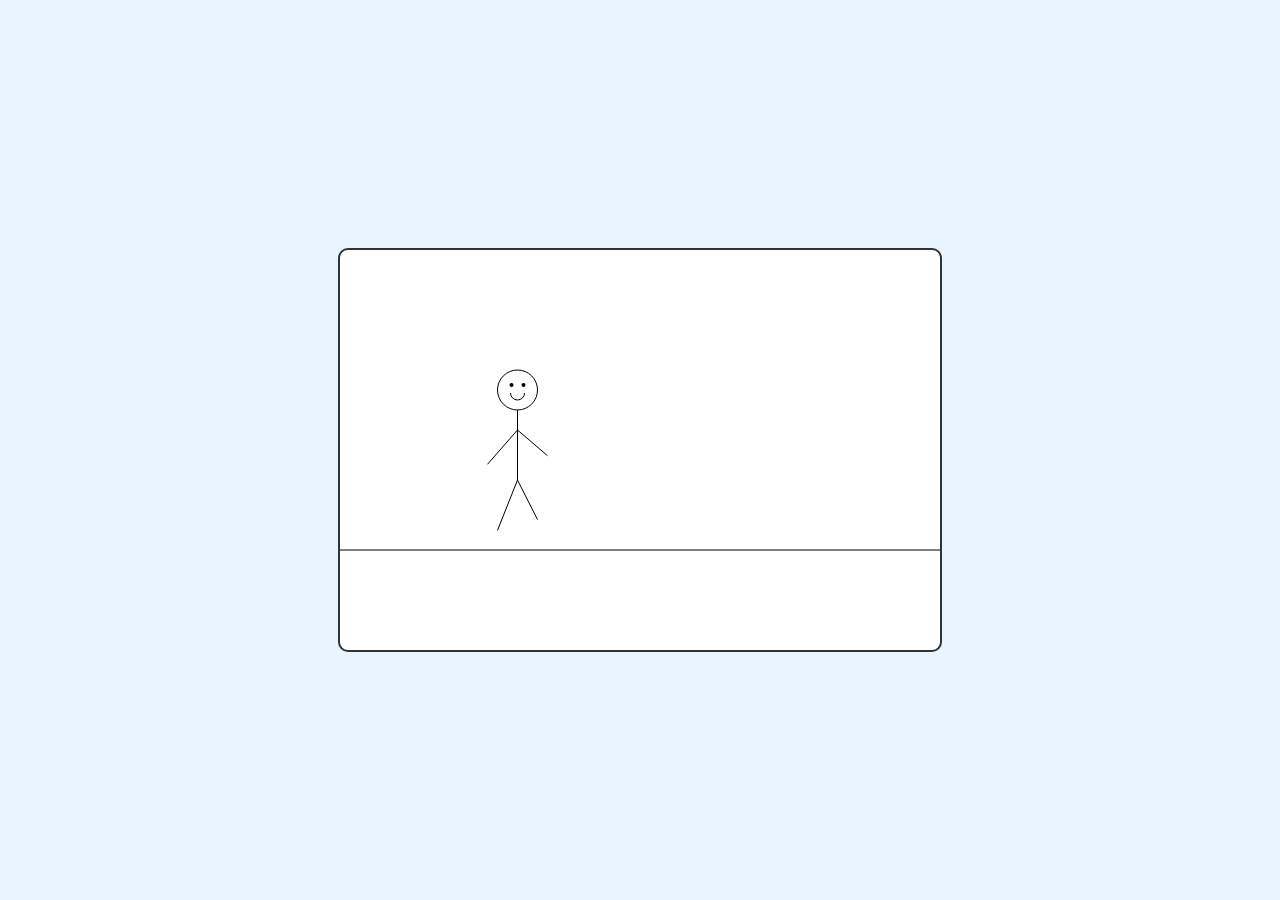
<file: python/sipun.html>
<!DOCTYPE html>
<html lang="en">
<head>
<meta charset="UTF-8">
<meta name="viewport" content="width=device-width, initial-scale=1.0">
<title>Animated Walking Human</title>

<style>
body{
    margin:0;
    display:flex;
    justify-content:center;
    align-items:center;
    height:100vh;
    background:#e8f5ff;
}

canvas{
    background:#fff;
    border:2px solid #333;
    border-radius:10px;
}
</style>

</head>
<body>

<canvas id="canvas" width="600" height="400"></canvas>

<script>
const canvas = document.getElementById("canvas");
const ctx = canvas.getContext("2d");

let x = 80;
let t = 0;

function drawHuman(x, y, t){

    // Head
    ctx.beginPath();
    ctx.arc(x, y-90, 20, 0, Math.PI*2);
    ctx.stroke();

    // Eyes
    ctx.beginPath();
    ctx.arc(x-6, y-95, 2, 0, Math.PI*2);
    ctx.arc(x+6, y-95, 2, 0, Math.PI*2);
    ctx.fill();

    // Smile
    ctx.beginPath();
    ctx.arc(x, y-87, 7, 0, Math.PI);
    ctx.stroke();

    // Body
    ctx.beginPath();
    ctx.moveTo(x, y-70);
    ctx.lineTo(x, y);
    ctx.stroke();

    // Walking animation
    let arm = Math.sin(t) * 20;
    let leg = Math.sin(t) * 25;

    // Left Arm
    ctx.beginPath();
    ctx.moveTo(x, y-50);
    ctx.lineTo(x-30, y-20+arm);
    ctx.stroke();

    // Right Arm
    ctx.beginPath();
    ctx.moveTo(x, y-50);
    ctx.lineTo(x+30, y-20-arm);
    ctx.stroke();

    // Left Leg
    ctx.beginPath();
    ctx.moveTo(x, y);
    ctx.lineTo(x-20, y+45+leg);
    ctx.stroke();

    // Right Leg
    ctx.beginPath();
    ctx.moveTo(x, y);
    ctx.lineTo(x+20, y+45-leg);
    ctx.stroke();
}

function animate(){
    ctx.clearRect(0,0,canvas.width,canvas.height);

    // Ground
    ctx.beginPath();
    ctx.moveTo(0,300);
    ctx.lineTo(canvas.width,300);
    ctx.stroke();

    drawHuman(x,230,t);

    x += 1.5;
    t += 0.1;

    if(x > canvas.width + 30){
        x = -30;
    }

    requestAnimationFrame(animate);
}

animate();
</script>

</body>
</html>
</file>
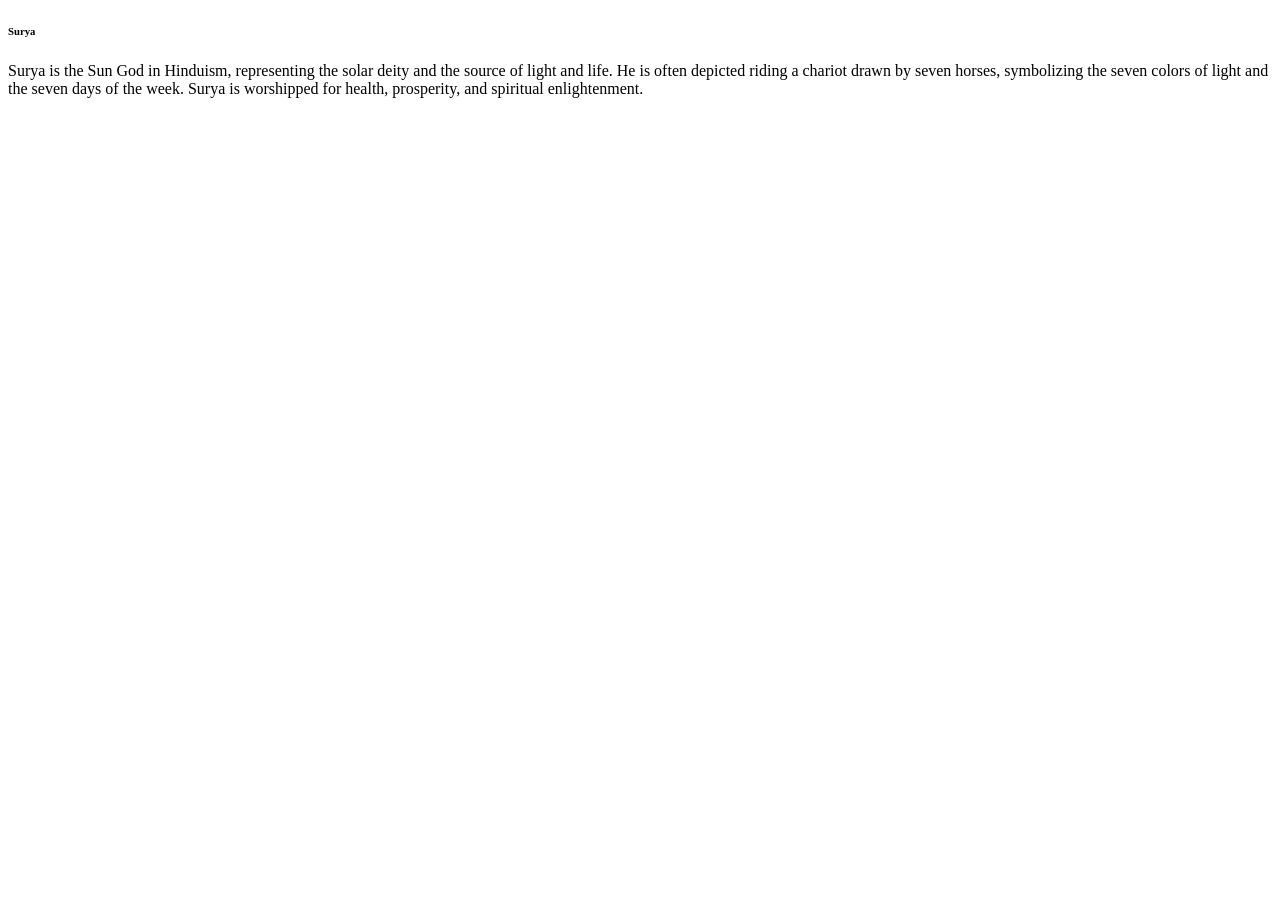
<file: python/surya.html>
<!DOCTYPE html>
<html lang="en">
<head>
    <meta charset="UTF-8">
    <meta name="viewport" content="width=device-width, initial-scale=1.0">
    <title>Document</title>
</head>
<body>
    <h6>Surya</h6>
    <p>Surya is the Sun God in Hinduism, representing the solar deity and the source of light and life. He is often depicted riding a chariot drawn by seven horses, symbolizing the seven colors of light and the seven days of the week. Surya is worshipped for health, prosperity, and spiritual enlightenment.</p>
    

</body>
</html>
</file>
<file: python/style.css>
body{
    background-color: rgb(39, 5, 70);
    color:white;
}
</file>
